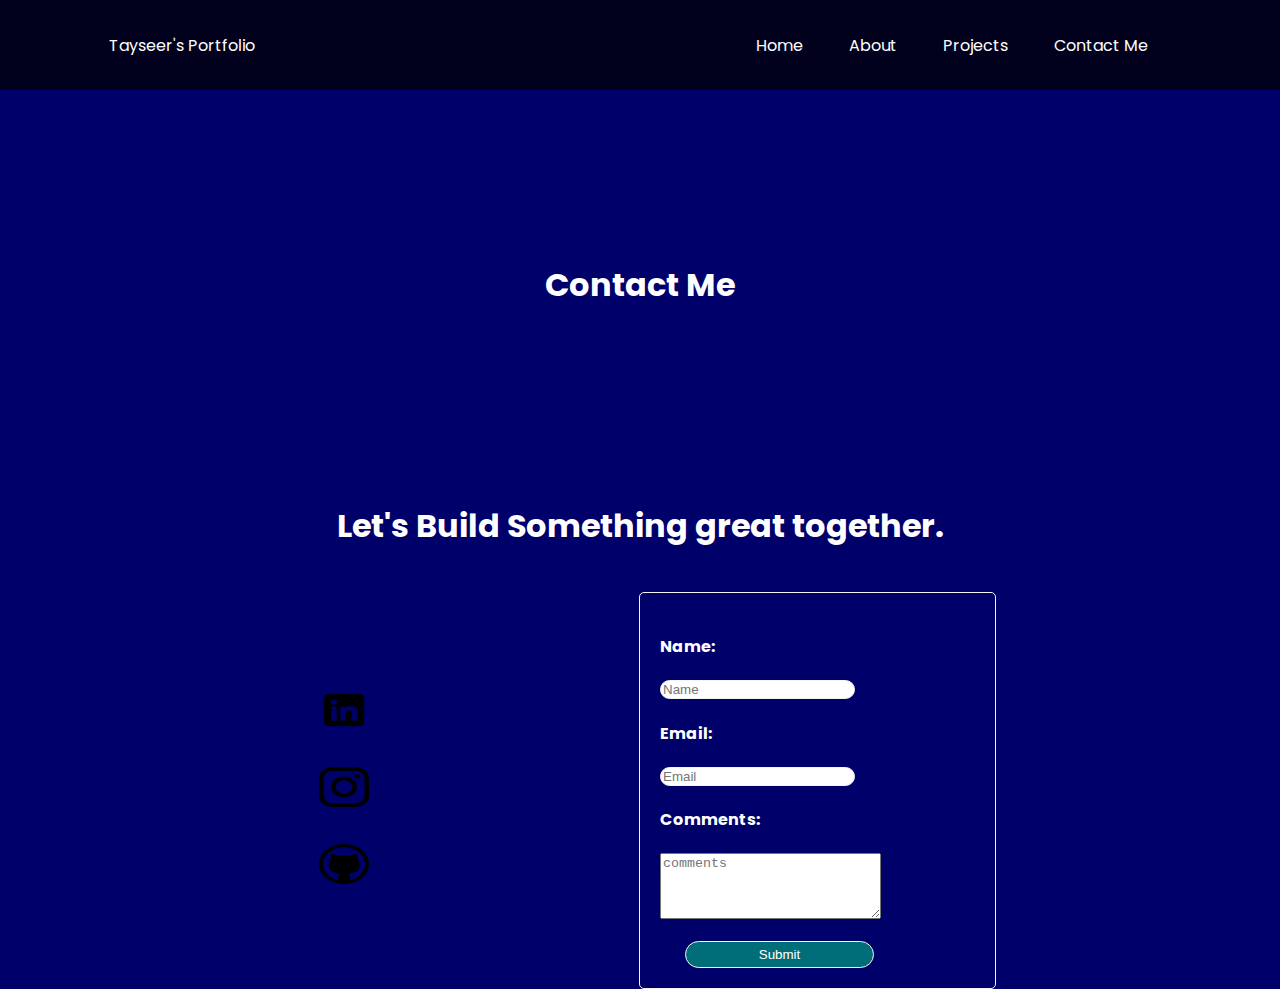
<file: contact.html>
<!DOCTYPE html>
<html lang="en">
  <head>
    <meta charset="UTF-8" />
    <meta http-equiv="X-UA-Compatible" content="IE=edge" />
    <meta name="viewport" content="width=device-width, initial-scale=1.0" />
    <title>Contact Me</title>
    <link rel="preconnect" href="https://fonts.googleapis.com">
    <link rel="preconnect" href="https://fonts.gstatic.com" crossorigin>
    
    <link href="https://fonts.googleapis.com/css2?family=Nunito:wght@200&family=Poppins:wght@400;600;700&display=swap" rel="stylesheet">
    <link rel="stylesheet" href="contact.css" />
  </head>
  <body>
    <header>
      <nav>
          <div class="left">Tayseer's Portfolio </div>
          <div class=""right></div>
              <ul>
                  <li><a href="/">Home</a></li>
                  <li><a href="/about.html">About</a></li>
                  <li><a href="/project.html">Projects</a></li>

                  <li><a href="/contact.html">Contact Me</a></li>


       </nav>
  </header>
    <div class="container">
      <div class="head"><h1>Contact Me</h1></div>
      <div><h1>Let's Build Something great together.</h1></div>
      <div class="container_info">
        <div class="contact_info">
          <a
            href="https://www.linkedin.com/in/tayseer-mohammed-farooq-2ba29418a/"
            ><img src="./images/linkedin.png" alt="linkedin"
          /></a>
          <a href="https://www.instagram.com/tayseerfarooq/"
            ><img src="./images/insta.png" alt="instagram"
          /></a>
          <a href="https://github.com/tayseerfarooq"
            ><img src="./images/github.png" alt="github"
          /></a>
        </div>
        <div class="contact_form">
          <form id="myForm">
            <h4>Name:</h4>
            <input type="text" id="name" name="user_name" placeholder="Name" required />

            <h4>Email:</h4>
            <input type="email" id="email" name="user_email" placeholder="Email" required />
            <h4>Comments:</h4>
            <textarea
              id="comments"
              name="user_comments"
              placeholder="comments"
              rows="4"
              cols="25"
            ></textarea>
            <input class="submit_button" type="button" value="Submit" onclick="submitForm()" />
          </form>
        </div>
      </div>
    </div>
    <script>
        function submitForm() {
  const form = document.getElementById("myForm");
  const formData = new FormData(form);
  let submittedData = "";
  for (const [key, value] of formData.entries()) {
    submittedData += `${key}: ${value}\n`;
  }
  alert("Submitted Data:\n" + submittedData);
}

    </script>
  </body>
</html>
</file>
<file: contact.css>
body{
    background-color: rgb(0,0,107);
    color:white;
    margin:0;
    font-family: 'Poppins', sans-serif;
}
.container{
    display: flex;
    flex-direction: column;
    align-items: center;
    justify-content: center;
    flex:1
}
.contact_form{
    display: flex;
    flex-direction: column;
    align-self: center;
    justify-content: center;
    justify-self: center;
    flex:1;
    width:550px;
    min-width: 200px;
    padding:20px;
    border:1px solid whitesmoke;
    border-radius: 5px;
   
}
.contact_form > form >input{
    display:flex;
    flex-direction: row;
    flex:1;
    height:auto;
    width:60%;
    border:1px solid whitesmoke;
    border-radius: 15px;
}
.submit_button{
  text-align: center;
  padding: 5px;
   width:20%;
   height:45px;
    border-radius: 15px;
    color:white;
    margin-top:15px;
    margin-left:25px;
    background-color: rgb(0, 110, 120);
    cursor:pointer;
}
.container_info{
    margin-top: 20px;
    display:flex;
    flex-direction: row;
}
.contact_info{
    display:flex;
    flex-direction: column;
    flex:1;
    padding:20px;
    align-self: center;
    justify-self: center;
}
.contact_info > a>img{
    height: 40px;
    width:50px;
    padding: 15px;
    
}



.head{
margin:150px;
}
nav{
    display:flex;
    justify-content: space-around;
    align-items:center;
    height:90px  ;
    background-color: rgb(1,1,30);

}
nav ul{
    display:flex;
    justify-content: center;

}
nav ul li a{
    text-decoration: None;
    color:white;
}
nav ul li a:hover{
    text-decoration: None;
    color:rgb(143, 143, 216);

}
nav ul li{
    list-style: none;
    margin : 0 23px;
}
</file>
